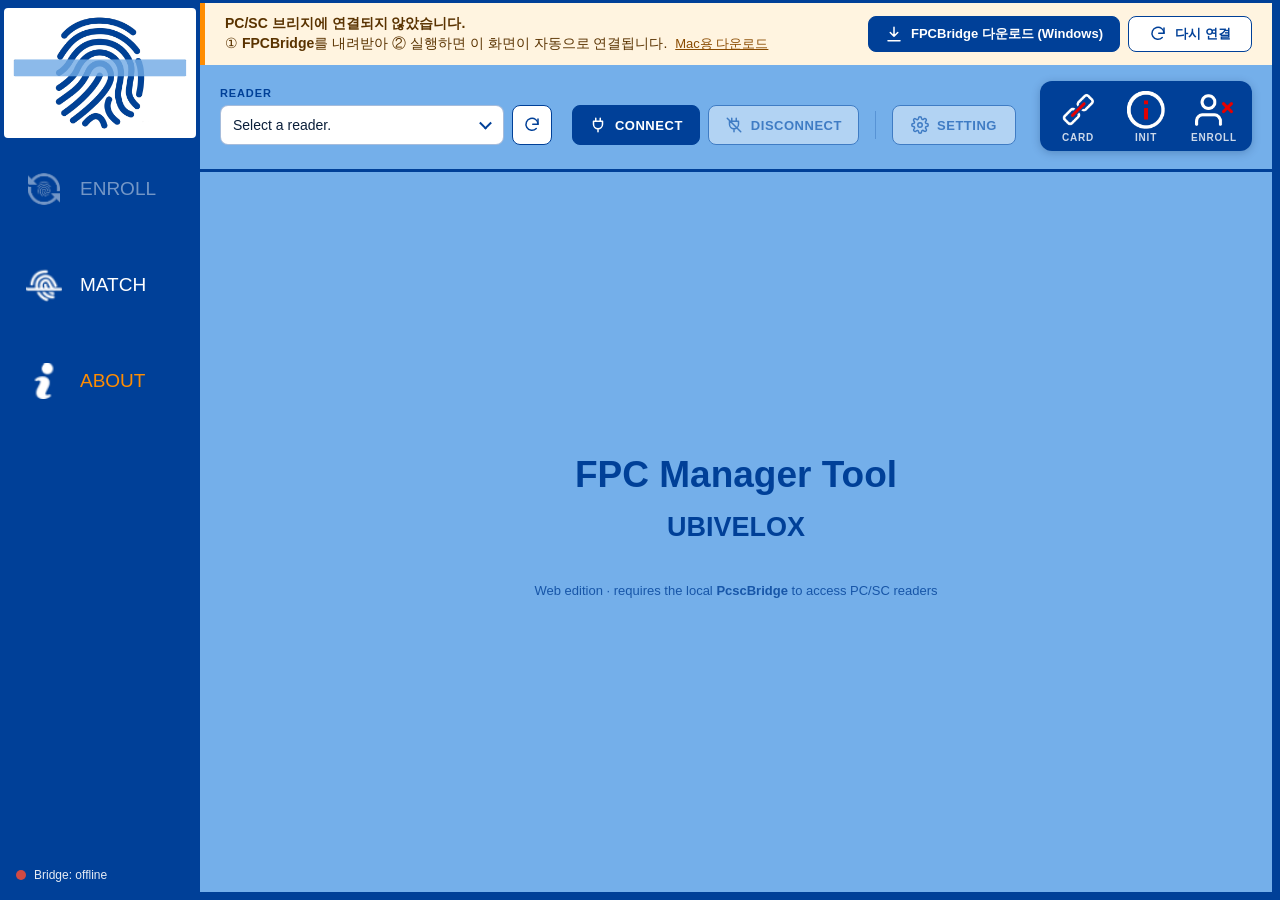
<file: UBEnrollmentWeb/index.html>
<!DOCTYPE html>
<html lang="ko">
<head>
  <meta charset="utf-8">
  <title>FPC Manager Tool</title>
  <!-- Explicit web/index.html so it also works when double-clicked from a local folder or file share (file://) -->
  <meta http-equiv="refresh" content="0; url=web/index.html">
  <script>location.replace('web/index.html' + location.search);</script>
</head>
<body>
  <p><a href="web/index.html">FPC Manager Tool 열기</a></p>
</body>
</html>
</file>
<file: UBEnrollmentWeb/web/css/app.css>
:root {
  --main-blue: rgb(0, 64, 152);
  --middle-blue: rgb(62, 141, 220);
  --bg-blue: rgb(116, 175, 234);
  --accent: darkorange;
  --white: #fff;
  --text: #0b1f3a;
  --log-bg: #fff;
}

* { box-sizing: border-box; }

html, body {
  margin: 0;
  height: 100%;
  background: var(--main-blue);
  color: var(--text);
  font-family: Arial, "Malgun Gothic", sans-serif;
}

button { font-family: inherit; }
[hidden] { display: none !important; }

.app {
  display: flex;
  min-height: 100vh;
}

/* ---------- navigation ---------- */
.nav {
  width: 200px;
  flex: none;
  background: var(--main-blue);
  display: flex;
  flex-direction: column;
  align-items: stretch;
  padding: 8px 4px;
  gap: 6px;
}
.nav-logo {
  width: 100%;
  height: 130px;
  object-fit: contain;
  background: var(--white);
  border-radius: 4px;
}
.nav-btn {
  display: flex;
  align-items: center;
  gap: 18px;
  height: 90px;
  padding: 0 22px;
  background: transparent;
  border: 0;
  color: var(--white);
  font-size: 19px;
  cursor: pointer;
  text-align: left;
}
.nav-btn img { width: 36px; height: 36px; object-fit: contain; }
.nav-btn:hover:not(:disabled) { background: rgba(255, 255, 255, 0.08); }
.nav-btn.active { color: var(--accent); }
.nav-btn:disabled { opacity: 0.45; cursor: default; }

.bridge-status {
  margin-top: auto;
  display: flex;
  align-items: center;
  gap: 8px;
  padding: 10px 12px;
  color: var(--white);
  font-size: 12px;
  opacity: 0.9;
}
.bridge-status .dot {
  width: 10px; height: 10px; border-radius: 50%;
  background: #e74c3c;
  flex: none;
}
.bridge-status.online .dot { background: #2ecc71; }

/* ---------- main ---------- */
.main {
  flex: 1;
  display: flex;
  flex-direction: column;
  min-width: 0;
  padding: 3px 8px 8px 0;
}

/* ---------- bridge offline banner ---------- */
.bridge-banner {
  display: flex;
  align-items: center;
  justify-content: space-between;
  flex-wrap: wrap;
  gap: 12px 24px;
  padding: 12px 20px;
  background: #fff4e0;
  border-left: 5px solid var(--accent);
  color: #5a3300;
}
.bb-text { display: flex; flex-direction: column; gap: 2px; font-size: 14px; }
.bb-actions { display: flex; gap: 8px; flex-wrap: wrap; }
.bb-link { color: #8a4b00; font-size: 13px; margin-left: 4px; }
.bridge-banner .tb-btn { --tb-h: 36px; --tb-radius: 8px; height: 36px; border-radius: 8px; text-decoration: none; text-transform: none; letter-spacing: 0; }

/* ---------- connection toolbar ---------- */
.connect-panel {
  --tb-h: 40px;
  --tb-radius: 8px;
  background: var(--bg-blue);
  display: grid;
  grid-template-columns: minmax(0, 1fr) auto; /* controls | status (always right) */
  align-items: center;
  gap: 14px 24px;
  padding: 16px 20px 18px;
  border-bottom: 3px solid var(--main-blue);
}
.cp-main {
  display: flex;
  align-items: flex-end;
  flex-wrap: wrap; /* buttons drop below the reader field on narrow windows */
  gap: 12px 20px;
  min-width: 0;
}

.cp-reader {
  flex: 1 1 320px;
  max-width: 560px;
  display: flex;
  flex-direction: column;
  gap: 6px;
}
.cp-label {
  color: var(--main-blue);
  font-size: 11px;
  font-weight: bold;
  letter-spacing: 0.08em;
  text-transform: uppercase;
}
.cp-field { display: flex; gap: 8px; }

.select-wrap { position: relative; flex: 1; min-width: 0; }
.select-wrap::after {
  content: "";
  position: absolute;
  right: 14px;
  top: 50%;
  width: 7px;
  height: 7px;
  border-right: 2px solid var(--main-blue);
  border-bottom: 2px solid var(--main-blue);
  transform: translateY(-70%) rotate(45deg);
  pointer-events: none;
}
#cbSelReader {
  appearance: none;
  width: 100%;
  height: var(--tb-h);
  padding: 0 36px 0 12px;
  background: var(--white);
  color: var(--text);
  border: 1px solid rgba(0, 64, 152, 0.35);
  border-radius: var(--tb-radius);
  font-size: 14px;
  text-overflow: ellipsis;
  cursor: pointer;
  transition: border-color 0.15s, box-shadow 0.15s;
}
#cbSelReader:hover { border-color: var(--main-blue); }

.cp-actions { display: flex; align-items: center; gap: 16px; flex-wrap: wrap; }
.cp-group { display: flex; gap: 8px; }
.cp-divider { width: 1px; height: 28px; background: rgba(0, 64, 152, 0.25); }

.tb-btn, .tb-icon {
  height: var(--tb-h);
  border-radius: var(--tb-radius);
  border: 1px solid var(--main-blue);
  background: var(--white);
  color: var(--main-blue);
  font-family: inherit;
  cursor: pointer;
  display: inline-flex;
  align-items: center;
  justify-content: center;
  transition: background-color 0.15s, color 0.15s, border-color 0.15s, box-shadow 0.15s, opacity 0.15s;
}
.tb-btn {
  gap: 8px;
  min-width: 124px;
  padding: 0 16px;
  font-size: 13px;
  font-weight: bold;
  letter-spacing: 0.04em;
  text-transform: uppercase;
  white-space: nowrap;
}
.tb-icon { width: var(--tb-h); flex: none; padding: 0; }
.tb-btn svg, .tb-icon svg {
  width: 18px;
  height: 18px;
  flex: none;
  fill: none;
  stroke: currentColor;
  stroke-width: 2;
  stroke-linecap: round;
  stroke-linejoin: round;
}
.tb-btn:hover:not(:disabled), .tb-icon:hover:not(:disabled) { background: #e8f0fb; }
.tb-btn.primary { background: var(--main-blue); color: var(--white); }
.tb-btn.primary:hover:not(:disabled) { background: #0a55c0; border-color: #0a55c0; }
.tb-btn:active:not(:disabled), .tb-icon:active:not(:disabled) { transform: translateY(1px); }
.tb-btn:disabled, .tb-icon:disabled { opacity: 0.45; cursor: default; }
.tb-btn:focus-visible, .tb-icon:focus-visible, #cbSelReader:focus-visible {
  outline: none;
  box-shadow: 0 0 0 3px rgba(255, 140, 0, 0.55);
}

/* Card status indicators */
.condition {
  display: flex;
  gap: 4px;
  padding: 6px;
  background: var(--main-blue);
  border-radius: 12px;
  box-shadow: 0 2px 8px rgba(0, 32, 80, 0.25);
}
.condition figure {
  margin: 0;
  width: 64px;
  display: flex;
  flex-direction: column;
  align-items: center;
  gap: 3px;
  padding: 4px 0 2px;
}
.condition img { width: 38px; height: 38px; object-fit: contain; }
.condition figcaption {
  color: rgba(255, 255, 255, 0.8);
  font-size: 10px;
  font-weight: bold;
  letter-spacing: 0.08em;
  text-transform: uppercase;
}

.btn {
  background: var(--main-blue);
  color: var(--white);
  border: 0;
  min-width: 110px;
  height: 30px;
  padding: 0 12px;
  font-size: 13px;
  cursor: pointer;
}
.btn:hover:not(:disabled) { background: #0a55c0; }
.btn:disabled { background: #7f9cc4; color: #dfe7f2; cursor: default; }
.btn.big { min-width: 180px; height: 64px; font-size: 16px; }
.btn.small { min-width: 80px; height: 26px; font-size: 12px; }

/* ---------- tabs ---------- */
.tabs {
  flex: 1;
  background: var(--bg-blue);
  position: relative;
  min-height: 560px;
}
.tab {
  position: absolute;
  inset: 0;
  padding: 24px;
  overflow: auto;
}

/* enrollment */
/* Symmetric side padding keeps the tile grid centred on the tab while leaving room for the side controls. */
#tbEnrollment {
  display: flex;
  flex-direction: column;
  gap: 24px;
  padding: 24px 140px;
}
.enroll-side {
  position: absolute;
  left: 24px;
  top: 24px;
  bottom: 24px;
  display: flex;
  flex-direction: column;
  gap: 10px;
  justify-content: flex-end;
}
.enroll-side select { margin-bottom: auto; }
.chk { color: var(--main-blue); font-size: 14px; display: flex; align-items: center; gap: 6px; user-select: none; }
/* Tile width (--tile-w) is fitted by app.js so all rows fit without scrolling; max = MATCH image size (240 x 180). */
.enroll-grid {
  flex: 1;
  min-height: 0;
  display: grid;
  grid-template-columns: repeat(4, var(--tile-w, 240px));
  justify-content: center;
  gap: 20px 24px;
  align-content: start;
}
/* ENROLL / DELETE / SENSOR SELF-TEST: equal-width buttons, evenly spaced and centred */
.enroll-actions {
  margin-top: auto;
  display: grid;
  grid-template-columns: repeat(3, minmax(0, 200px));
  justify-content: center;
  gap: 48px;
}
.enroll-actions .btn.big { min-width: 0; width: 100%; padding: 0 8px; }

.fp-tile {
  aspect-ratio: 4 / 3;
  background: var(--white);
  display: flex;
  align-items: center;
  justify-content: center;
  border-radius: 2px;
  transition: background-color 0.2s;
}
.fp-tile img { width: 100%; height: 100%; object-fit: contain; }
.fp-tile.done { background: var(--middle-blue); }
.fp-tile.large { width: 240px; }
.fp-tile.medium { width: 200px; }

/* match */
.match-center {
  height: 100%;
  display: flex;
  flex-direction: column;
  align-items: center;
  justify-content: center;
  gap: 60px;
}

.match-hint {
  margin: -36px 0 0;
  min-height: 1.4em;
  color: var(--main-blue);
  font-size: 15px;
  font-weight: bold;
  text-align: center;
}

/* about */
.about {
  height: 100%;
  display: flex;
  flex-direction: column;
  align-items: center;
  justify-content: center;
  color: var(--main-blue);
  font-family: Tahoma, Arial, sans-serif;
}
.about h1 { font-size: 37px; margin: 0 0 16px; }
.about h2 { font-size: 27px; margin: 0; }
.about-note { margin-top: 40px; font-size: 13px; opacity: 0.8; font-family: Arial, sans-serif; }

/* dev */
#tbDev {
  display: grid;
  grid-template-columns: minmax(420px, 520px) 1fr;
  gap: 18px;
}
.dev-left { display: flex; flex-direction: column; gap: 10px; }
.status-grid {
  display: grid;
  grid-template-columns: 110px 1fr 110px;
  gap: 8px;
}
.status-grid div { display: flex; flex-direction: column; gap: 3px; }
.status-grid span { color: var(--main-blue); font-size: 13px; }
.status-grid output {
  background: var(--main-blue);
  color: var(--white);
  text-align: center;
  padding: 3px 4px;
  font-size: 12px;
  white-space: nowrap;
  overflow: hidden;
  text-overflow: ellipsis;
}
#tbApdu {
  width: 100%;
  font-family: Consolas, monospace;
  font-size: 14px;
  resize: vertical;
  border: 0;
  padding: 6px;
}
.row { display: flex; gap: 12px; flex-wrap: wrap; }
.row .btn { height: 40px; min-width: 150px; }
.dev-enroll { display: flex; gap: 16px; align-items: flex-end; }
.dev-enroll select { align-self: flex-end; }
.repeat { display: flex; flex-direction: column; gap: 8px; color: var(--main-blue); font-size: 14px; }
.repeat input[type=number] {
  width: 100px;
  background: var(--main-blue);
  color: var(--white);
  border: 0;
  padding: 3px 6px;
  margin: 0 6px;
}
.repeat input[type=number]:disabled { opacity: 0.6; }

.dev-right { display: flex; flex-direction: column; min-height: 0; }
.log-head {
  display: flex;
  justify-content: space-between;
  align-items: center;
  color: var(--main-blue);
  font-weight: bold;
  margin-bottom: 6px;
}
.log {
  flex: 1;
  min-height: 300px;
  background: var(--log-bg);
  font-family: Consolas, monospace;
  font-size: 12px;
  padding: 6px 8px;
  overflow-y: auto;
  white-space: pre-wrap;
  word-break: break-all;
}
.log .c-violet { color: blueviolet; }
.log .c-black { color: #000; }
.log .c-blue { color: blue; }
.log .c-red { color: red; }
.log .c-green { color: green; }
.log .c-orange { color: darkorange; }

select { font-family: inherit; }

/* ---------- dialogs ---------- */
.dialog {
  border: 0;
  padding: 0;
  min-width: 360px;
  max-width: min(560px, calc(100vw - 32px));
  background: var(--bg-blue);
  box-shadow: 0 10px 40px rgba(0, 0, 0, 0.4);
}
.dialog::backdrop { background: rgba(0, 20, 60, 0.45); }
.dlg-title {
  background: var(--main-blue);
  color: var(--white);
  display: flex;
  justify-content: space-between;
  align-items: center;
  padding: 8px 12px;
  font-weight: bold;
}
.dlg-close { background: transparent; border: 0; padding: 0; cursor: pointer; width: 26px; height: 26px; }
.dlg-close img { width: 100%; height: 100%; }
.dlg-actions { display: flex; justify-content: flex-end; gap: 8px; padding: 12px; }

.msg-body { display: flex; gap: 14px; padding: 20px; align-items: flex-start; }
#msgText { white-space: pre-wrap; line-height: 1.5; color: #062650; }
.msg-icon {
  flex: none;
  width: 30px; height: 30px; border-radius: 50%;
  display: flex; align-items: center; justify-content: center;
  color: var(--white); font-weight: bold; font-size: 18px;
}
.msg-icon.info { background: #1f6fd1; }
.msg-icon.info::after { content: "i"; }
.msg-icon.error { background: #d63b30; }
.msg-icon.error::after { content: "\2715"; font-size: 15px; }

.init-body { display: flex; flex-direction: column; align-items: center; gap: 24px; padding: 28px 40px; }

.setting-body { display: flex; flex-direction: column; gap: 10px; padding: 20px; }
.setting-body label { display: flex; align-items: center; gap: 10px; color: var(--main-blue); font-weight: bold; }
.setting-body input {
  flex: 1;
  font-family: Consolas, monospace;
  font-size: 14px;
  padding: 4px 6px;
  border: 0;
  text-transform: uppercase;
}
.hint { margin: 4px 0 0; font-size: 12px; color: #1b3f73; }

@media (max-width: 900px) {
  .app { flex-direction: column; }
  .nav { width: auto; flex-direction: row; flex-wrap: wrap; }
  .nav-logo { display: none; }
  .nav-btn { height: 48px; font-size: 15px; gap: 8px; padding: 0 12px; }
  .nav-btn img { width: 24px; height: 24px; }
  .bridge-status { margin-top: 0; margin-left: auto; }
  .main { padding: 0; }
  .connect-panel { grid-template-columns: 1fr; padding: 12px 16px; }
  .cp-reader { flex-basis: 100%; max-width: none; }
  .tb-btn { min-width: 0; }
  .condition { justify-self: start; }
  .tabs { min-height: 0; }
  .tab { position: static; }
  #tbDev { grid-template-columns: 1fr; }
  #tbEnrollment { padding: 16px; }
  .enroll-side { position: static; flex-direction: row; justify-content: flex-start; }
  .enroll-side select { margin-bottom: 0; }
  .enroll-grid { flex: none; grid-template-columns: repeat(4, 1fr); gap: 8px; }
  .enroll-actions { gap: 10px; grid-template-columns: repeat(3, minmax(0, 1fr)); }
  .enroll-actions .btn.big { font-size: 13px; }
  .btn.big { min-width: 130px; }
}
</file>
